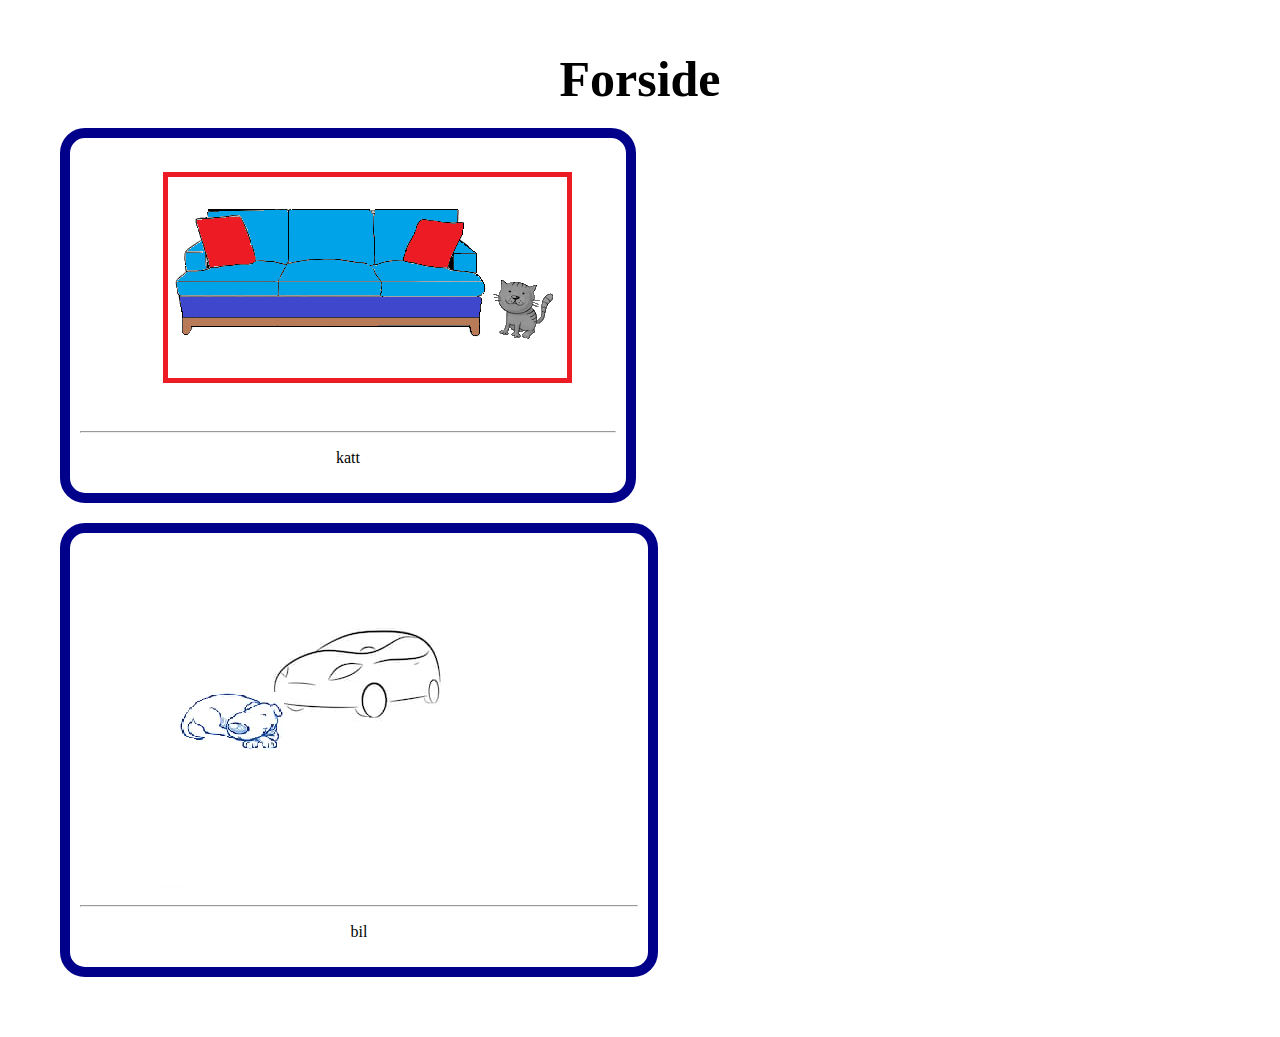
<file: index.html>
﻿<!DOCTYPE html>
<html lang="nb">

<head>
    <meta charset="utf-8" />
    <title>Preposisjon - Lasse's Eksempel</title>
    <link rel="stylesheet" href="CSS/Spraakhjerte.css" />
    <link rel="stylesheet" href="CSS/Spraakhjerte-medal.css" />
</head>

<body>
    <div id="mainPage">
        <!-- innholdet her blir lagd via JavaScript, men viser teksten under hvis JS er deaktivert -->
        <h1 class="header">Denne nettsiden krever JS (JavaScript) for å fungere, vennligst tillat JS å kjøre på denne nettsiden.</h1>
    </div>
    <div id="gamePage" class="hidePage">
        <div class="header">Preposisjons spill</div>
        <div class="home" onclick="switchPage()">Hjem</div>
        <div id="nextButton" class="nextExercise" onclick="nextTask()">Neste oppgave</div>
        <div class="previousExercise" onclick="previousTask()">Forrige oppgave</div>
        <div class="wrapper">De oppgavene som kommer opp her går ut på å se på bildet, og se om bildet passer beskrivelsen som følger.</div>
        <div class="box"></div>
        <div class="box picture"></div>
    
        <div id="task"></div>
        <div id="medaljer"></div>
    
        <div class="footer"></div>
        <script src="Javascript/playSound.js"></script>
        <script src="Javascript/taskByLasse.js"></script>
        <script src="Javascript/createFrontpage.js"></script>
    </div>

    <style>
        .hidePage {
            display: none;
        }

        .startGame {
            padding: 10px;
            margin: 10px;
            border: 10px solid darkblue;
            border-radius: 25px;
            text-align: center;
        }
    </style>
</body>

</html>
</file>
<file: CSS/Spraakhjerte.css>
body {
    margin: 50px;
}

.header {
    display: grid;
    grid-template-areas: 'head' 'head';
    background-color: white;
    margin: 10px;
    text-align: center;
    font-size: 50px;
}

.menu {
    display: grid;
    grid-template-areas: 'menu' 'menu' 'menu' 'menu';
    background-color: azure;
    margin: 10px;
    text-align: center;
    font-size: 30px;
}

.wrapper {
    display: grid;
    grid-template-columns: auto;
    grid-gap: 10px;
    background-color: white;
    color: #444;
}

.footer {
    display: grid;
    grid-template-areas: 'footer';
    margin: auto;
}

.startButton {
    display: grid;
    float: right;
    grid-template-columns: 140px;
    background-color: blue;
    color: white;
    padding: 10px;
    margin: 10px;
    border-radius: 25px;
}

.home {
    display: grid;
    float: right;
    grid-template-columns: 100px;
    background-color: blue;
    color: white;
    padding: 10px;
    margin: 10px;
    border-radius: 25px;
}

.nextExercise {
    display: grid;
    float: right;
    grid-template-columns: 140px;
    background-color: darkblue;
    color: white;
    padding: 10px;
    margin: 10px;
    border-radius: 25px;
}

.previousExercise {
    display: grid;
    float: right;
    grid-template-columns: 140px;
    background-color: royalblue;
    color: white;
    padding: 10px;
    margin: 10px;
    border-radius: 25px;
}

.textAnswer {
    display: grid;
    float: right;
}

.box {
    background-color: white;
    color: black;
    padding: 20px;
    font-size: 100%;
}

.picture {
    float: left;
    padding: 0 20px 20px 0;
}

.text {
    float: right;
    padding: 0 20px 20px 0;
}

.box2 {
    background-color: white;
    color: black;
    padding: 10px;
    font-size: 100%;
}

.picture2 {
    padding: 0 20px 20px 0;
}

.box3 {
    background-color: white;
    color: black;
    padding: 10px;
    font-size: 100%;
}

.picture3 {
    padding: 0 20px 20px 0;
}

.box4 {
    background-color: white;
    color: black;
    padding: 10px;
    font-size: 100%;
}

.picture4 {
    padding: 0 20px 20px 0;
}

.box5 {
    background-color: white;
    color: black;
    padding: 10px;
    font-size: 100%;
}

.picture5 {
    padding: 0 20px 20px 0;
}

.box6 {
    background-color: white;
    color: black;
    padding: 10px;
    font-size: 100%;
}

.picture6 {
    padding: 0 20px 20px 0;
}

.box7 {
    background-color: white;
    color: black;
    padding: 10px;
    font-size: 100%;
}

.picture7 {
    padding: 0 20px 20px 0;
}

.box8 {
    background-color: white;
    color: black;
    padding: 10px;
    font-size: 100%;
}

.picture8 {
    padding: 0 20px 20px 0;
}

.button {
    background-color: green;
    border: none;
    color: black;
    padding: 15px 32px;
    text-align: center;
    text-decoration: none;
    display: inline-block;
    font-size: 16px;
    margin: 4px 2px;
    cursor: pointer;
    border-radius: 10px;
}

.button2 {
    background-color: red;
    border: none;
    color: black;
    padding: 15px 32px;
    text-align: center;
    text-decoration: none;
    display: inline-block;
    font-size: 16px;
    margin: 4px 2px;
    cursor: pointer;
    border-radius: 10px;
}

.alertRight {
    padding: 20px;
    background-color: green;
    color: white;
    text-align: center;
    border-radius: 10px;
}

.alertWrong {
    padding: 20px;
    background-color: red;
    color: white;
    text-align: center;
    border-radius: 10px;
}

.scoreboard {
    display: grid;
    margin: 1px;
    border: 1px solid black;
    padding: 1px;
    grid-template-areas: 'score' 'score';
    text-align: center;
}
#medaljer{
    display: flex;
    flex-direction: row;
    flex-flow: wrap;
}
</file>
<file: CSS/Spraakhjerte-medal.css>
.medal {
    width: 90px;
    height: 110px;
}

.ribbon {
    width: 70px;
    height: 60px;
    margin: 0 auto;
    position: relative;
}

    .ribbon:before,
    .ribbon:after {
        content: '';
        position: absolute;
        width: 25px;
        height: 100%;
        top: 0;
    }

    .ribbon:before {
        right: 0;
        background: lightblue;
        transform: skew(-18deg);
    }

    .ribbon:after {
        background: blue;
        transform: skew(18deg);
    }

.coin {
    border: 1px solid #CA5D3E;
    border-radius: 50%;
    background: #F0CD73;
    width: 60px;
    height: 60px;
    position: relative;
    margin: -15px auto 0 auto;
    box-shadow: 0px 0px 3px 0px #989898;
}

    .coin:after {
        content: '';
        position: absolute;
        transform: translate(-50%, -50%);
        top: 50%;
        left: 50%;
        width: 25px;
        height: 25px;
        border-radius: inherit;
        box-shadow: 0 0 0 9px #D9B867;
    }
</file>
